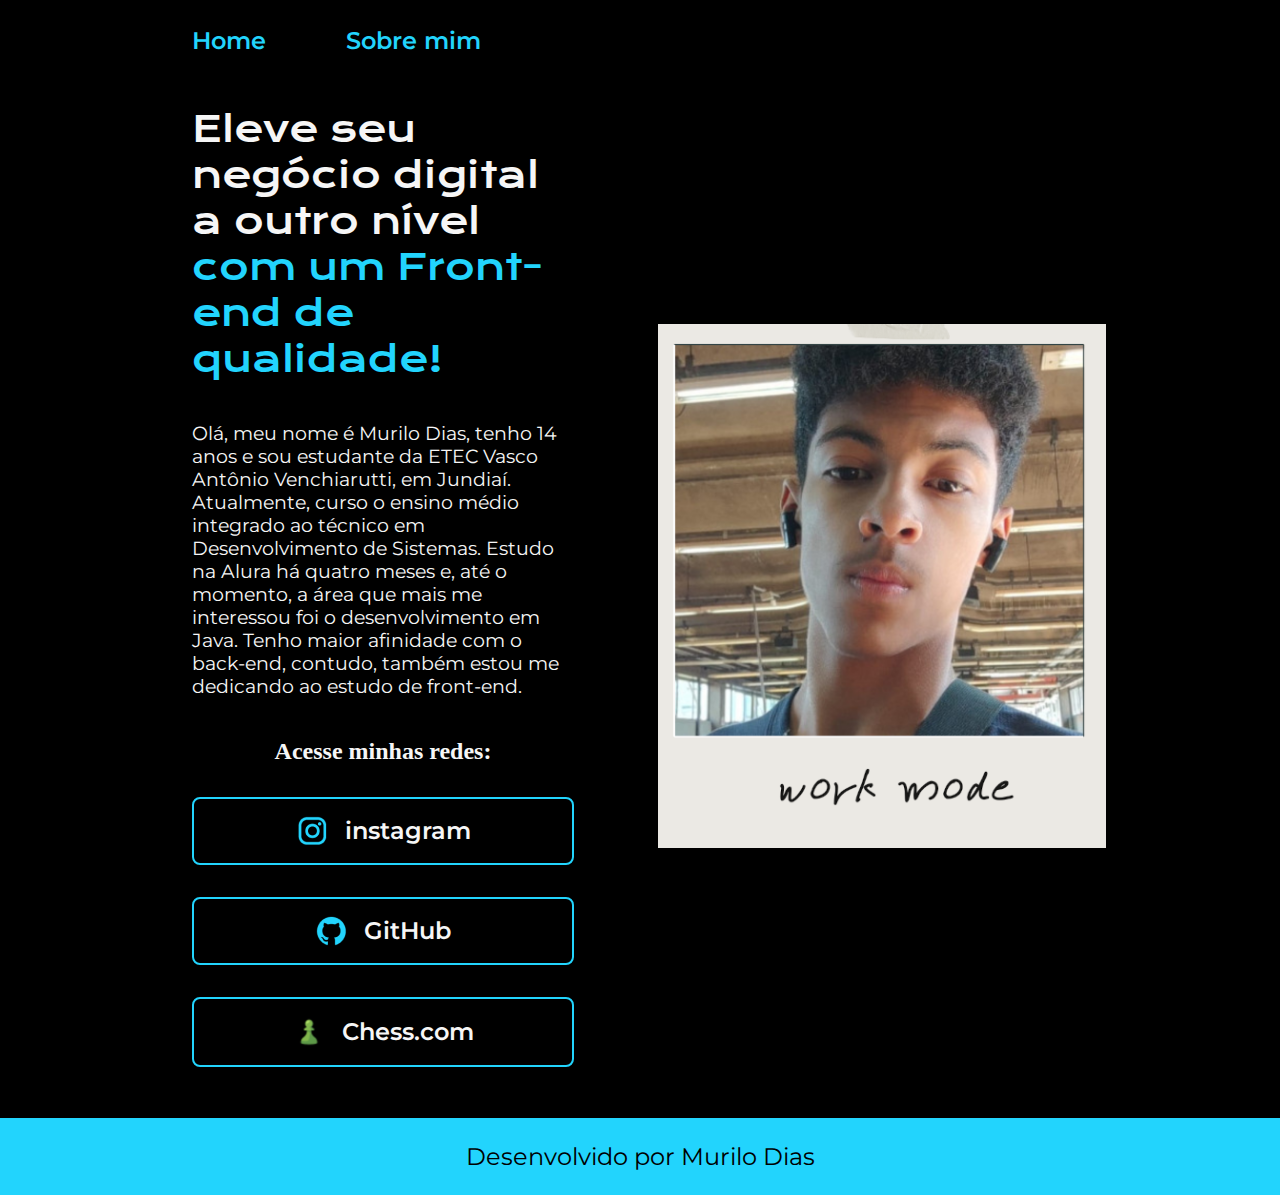
<file: index.html>
<!DOCTYPE html>
<html lang="pt-br">
<head>
    <meta charset="UTF-8">
    <meta name="viewport" content="width=device-width, initial-scale=1.0">
    <title>Portifolio</title>
    <link rel="stylesheet" href="styles/style.css">
</head>
<body>
    <header class="cabecario">
        <nav class="cabecario__menu">
        <a class="cabecario__menu__link" href="index.html">Home</a>
        <a class="cabecario__menu__link" href="about.html">Sobre mim</a>
        </nav>
        
    </header>
    <main class = "apresentacao">
        <section class="apresentacao__texto">
            <h1 class="apresentacao__texto__titulo">Eleve seu negócio digital a outro nível <strong class = "destaque-titulo">com um Front-end de qualidade!</strong></h1>
            <p class="apresentacao__texto__paragrafo">
                Olá, meu nome é Murilo Dias, tenho 14 anos e sou estudante da ETEC Vasco Antônio
                 Venchiarutti, em Jundiaí. Atualmente, curso o ensino médio integrado ao técnico em
                 Desenvolvimento de Sistemas. Estudo na Alura há quatro meses e, até o momento, a área que mais
                  me interessou foi o desenvolvimento em Java. Tenho maior afinidade com o back-end, contudo, 
                  também estou me dedicando ao estudo de front-end.
            </p>
            <div class="apresentacao__links">
                <h2 class="apresentacao__links__texto">Acesse minhas redes:</h2>
                <a class="apresentacao__links__link" href="https://instagram.com/murilow.dds">
                    <img src="assets/instagram.png" alt="instagram logo">
                    instagram</a>
                <a class="apresentacao__links__link" href="https://github.com/murilo-dds">
                    <img src="assets/github.png" alt="github logo">
                    GitHub</a>
                <a class="apresentacao__links__link" href="https://www.chess.com/member/murilotopera">
                    <img src="assets/chess.com.png" alt="chess.com logo">
                    Chess.com</a>
            </div>
        </section>
       
            <img class="apresentacao__imagens" src="assets/murilo_canva.png" alt="Murilo Dias">
    </main>
    <footer class="rodape">
        <p>Desenvolvido por Murilo Dias</p>
    </footer>
</body>
</html>
</file>
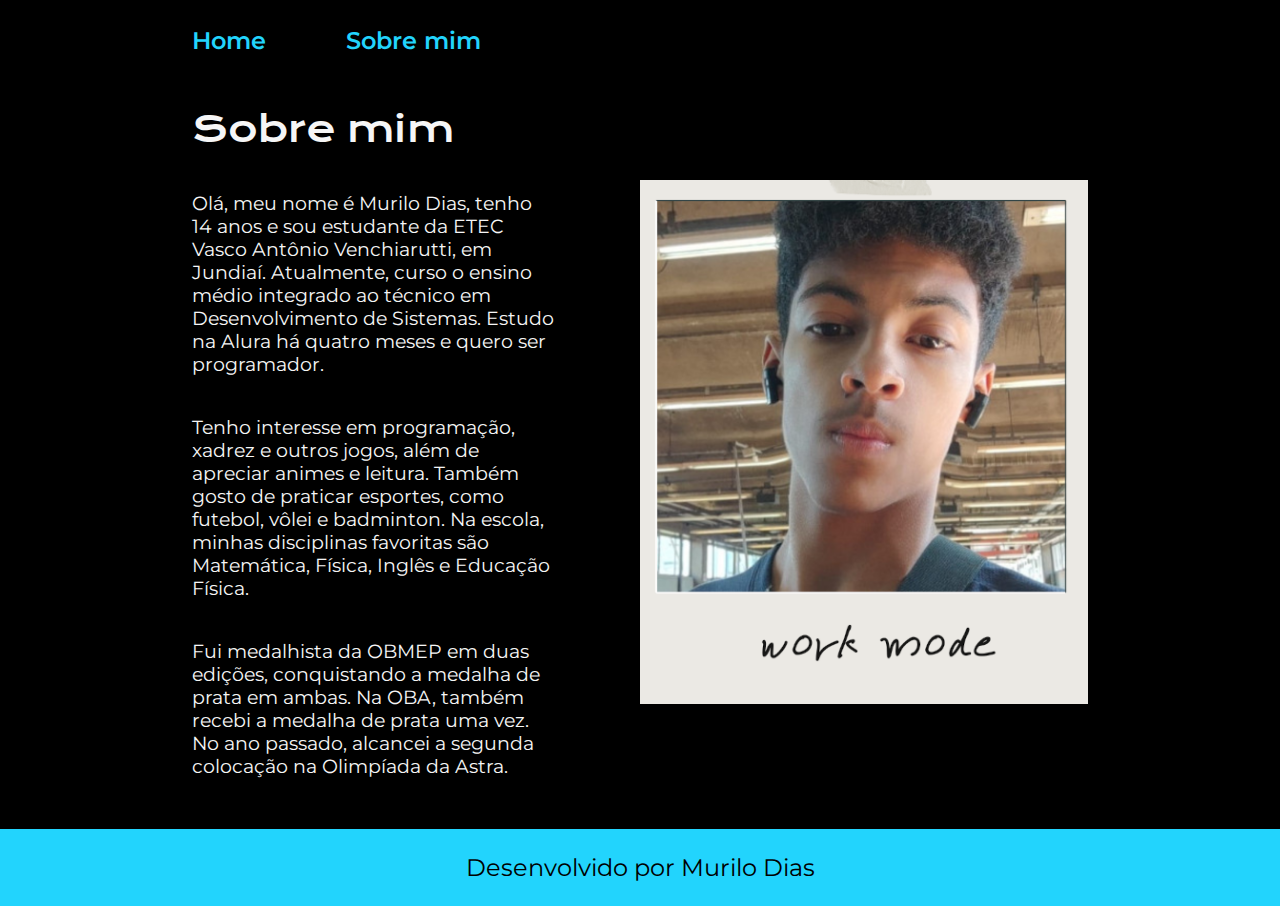
<file: about.html>
<!DOCTYPE html>
<html lang="pt-br">
<head>
    <meta charset="UTF-8">
    <meta name="viewport" content="width=device-width, initial-scale=1.0">
    <title>Sobre mim</title>
    <link rel="stylesheet" href="styles/style.css">
</head>
<body >
    <header class="cabecario">
        <nav class="cabecario__menu">
        <a class="cabecario__menu__link" href="index.html">Home</a>
        <a class="cabecario__menu__link" href="about.html">Sobre mim</a>
        </nav>
    </header>
    <main class="apresentacao">
        <section class="apresentacao__texto">
            <h1 class="apresentacao__texto__titulo">Sobre mim</h1>
                <p class="apresentacao__texto__paragrafo">       Olá, meu nome é Murilo Dias, tenho 14 anos e sou estudante da ETEC Vasco Antônio
                    Venchiarutti, em Jundiaí. Atualmente, curso o ensino médio integrado ao técnico em
                    Desenvolvimento de Sistemas. Estudo na Alura há quatro meses e quero ser programador.
                <p class="apresentacao__texto__paragrafo">
                    Tenho interesse em programação, xadrez e outros jogos, além de apreciar animes e leitura.
                     Também gosto de praticar esportes, como futebol, vôlei e badminton. 
                     Na escola, minhas disciplinas favoritas são Matemática, Física, Inglês e Educação Física.
                </p>
                <p class="apresentacao__texto__paragrafo"> Fui medalhista da OBMEP em duas edições, conquistando a medalha de prata em ambas. Na OBA, 
                    também recebi a medalha de prata uma vez. No ano passado, alcancei a segunda colocação na Olimpíada da Astra.
                </p>
        </section>
        <img class="apresentacao__imagens" src="assets/murilo_canva.png" alt="Murilo Dias">
    
    </main>
    <footer class="rodape">
        <p>Desenvolvido por Murilo Dias</p>
    </footer>
</body>
</html>
</file>
<file: styles/style.css>
@import url('https://fonts.googleapis.com/css2?family=Krona+One&family=Montserrat:ital,wght@0,100..900;1,100..900&display=swap');

*{
    margin: 0;
    padding: 0;

}
:root{
    --cor--primaria--fundo: #000000;
    --cor--secundaria--texto: #F6f6f6;
    --cor--terciaria--destaque: #22D4FD;
    --hover--quartenaria--hover: #272727;
}

.cabecario{
    padding: 2% 0 0 15%
}

.cabecario__menu{
    display: flex;
    gap: 80px;
}
.cabecario__menu__link{
    font-size: 1.5rem;
    color: var(--cor--terciaria--destaque);
    font-family: "Montserrat", serif ;
    font-weight: 600;
    text-decoration: none;
}
body {
    /* height: 100vh; */
    box-sizing: border-box;
    background-color: var(--cor--primaria--fundo);
    color: var(--cor--secundaria--texto);
    
}
strong{
    color: var(--cor--terciaria--destaque);
}
.destaque-titulo{
    color: var(--cor--terciaria--destaque);
    font-weight: 400;
}
.apresentacao{
    display:flex;
    align-items: center;
    justify-content: space-between;
    padding: 4% 15% ;
    gap: 84px;

}
.apresentacao__texto{
    width: 615px;
    display: flex;
    flex-direction: column;
    gap: 40px;
    width: 50%;
    
}
.apresentacao__imagens{
    width: 50%;
}
.apresentacao__texto__titulo{
    font-size: 2.25rem;
    font-family:  "Krona One", serif;
    font-weight: 400;
}
.apresentacao__texto__paragrafo{
    font-size: 1.17rem;
    font-family: "Montserrat", serif;
    font-optical-sizing: auto;
    font-weight: weight;
    font-style: normal;
}
.apresentacao__links{
    display: flex;
    flex-direction: column;
    justify-content: space-between;
    align-items: center;
    gap: 32px;
    
}
.apresentacao__links__link{
    display: flex;
    align-content: center;
    align-items: center; 
    gap: 16px;
    justify-content: center;
    text-align: center;
    border: 2px solid var(--cor--terciaria--destaque);
    width: 378px;
    font-size: 1.5rem;
    font-family: "Montserrat", serif;
    font-weight: 600;
    color: var(--cor--secundaria--texto);
    padding: 16px 0;
    border-radius: 8px;
    text-decoration: none;
}
.apresentacao__links__texto{
    font-size: 1.5rem;
}
.apresentacao__links__link:hover{
    background-color:  var(--hover--quartenaria--hover);
}

.rodape{
    background-color: var(--cor--terciaria--destaque);
    font-size: 1.5rem;
    color: var(--cor--primaria--fundo);
    display: flex;
    align-items: center;
    text-align: center;
    justify-content: center;
    padding: 24px 0px;
    font-family: "Montserrat",  sans-serif;
    font-weight: 400px;
}
@media (max-width:850px){
    .apresentacao{
        flex-direction: column-reverse;
        padding: 5%;
    }
    .apresentacao__texto{
        width: auto;
    }
    .cabecario__menu{
        justify-content: center;
    }
    .cabecario{
        padding: 5% 0% 5% 0%
    }
    .apresentacao__imagens{
        width: 70%;
    }
}
</file>
